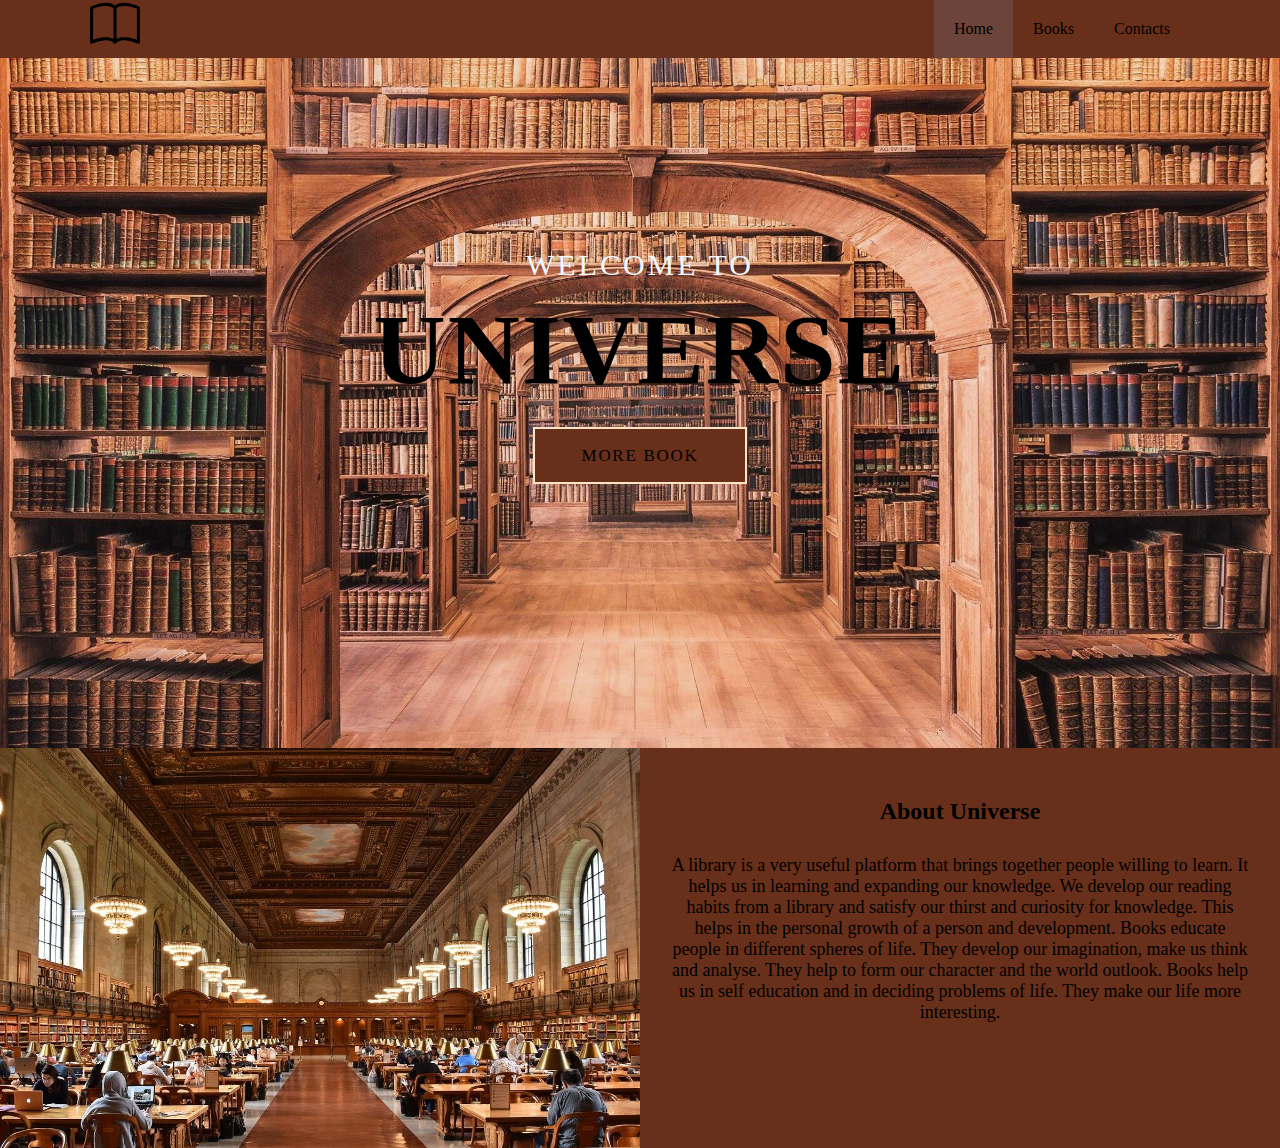
<file: index.html>
<!DOCTYPE html>
<html lang="en">
<head>
    <meta charset="UTF-8">
    <meta http-equiv="X-UA-Compatible" content="IE=edge">
    <meta name="viewport" content="width=device-width, initial-scale=1.0">
    <title>Universe</title>
    <link rel="stylesheet" href="https://use.fontawesome.com/releases/v5.6.1/css/all.css"
    integrity="sha384-gfdkjb5BdAXd+lj+gudLWI+BXq4IuLW5IT+brZEZsLFm++aCMLF1V92rMkPaX4PP"
    crossorigin="anonymous">
    <link rel="stylesheet" href="https://fonts.googleapis.com/css2?family=Lora&display=swap">
    <link rel="stylesheet" href="css/style.css">
</head>
<body>
    <header>
     <nav id="navbar">
        <div class="container">    
             <svg xmlns="http://www.w3.org/2000/svg" width="50" height="50" fill="currentColor" class="bi bi-book" viewBox="0 0 16 16">
             <path d="M1 2.828c.885-.37 2.154-.769 3.388-.893 1.33-.134 2.458.063 3.112.752v9.746c-.935-.53-2.12-.603-3.213-.493-1.18.12-2.37.461-3.287.811V2.828zm7.5-.141c.654-.689 1.782-.886 3.112-.752 1.234.124 2.503.523 3.388.893v9.923c-.918-.35-2.107-.692-3.287-.81-1.094-.111-2.278-.039-3.213.492V2.687zM8 1.783C7.015.936 5.587.81 4.287.94c-1.514.153-3.042.672-3.994 1.105A.5.5 0 0 0 0 2.5v11a.5.5 0 0 0 .707.455c.882-.4 2.303-.881 3.68-1.02 1.409-.142 2.59.087 3.223.877a.5.5 0 0 0 .78 0c.633-.79 1.814-1.019 3.222-.877 1.378.139 2.8.62 3.681 1.02A.5.5 0 0 0 16 13.5v-11a.5.5 0 0 0-.293-.455c-.952-.433-2.48-.952-3.994-1.105C10.413.809 8.985.936 8 1.783z"/>
             </svg>
             <ul>
                <li><a href="#" class="current">Home</a></li>
                <li><a href="Books.html">Books</a></li>
                <li><a href="contacts.html">Contacts</a></li>
             </ul>
        </div>
     </nav>
     <div id="showcase">
         <div class="container">
             <div class="showcase-content">
                 <div class="offer">
                 <p>Welcome to</p>
                 <h1>Universe</h1>
                 <a href="Books.html" class="btn">More book</a>
                 </div>
             </div>   
        </div>   
     </div>
    </header>
    <section id="home-info" class="bg">
        <div class="info-img"></div>
        <div class="info-content">
            <h2>About Universe</h2>
            <p>A library is a very useful platform that brings together people willing to learn.
                It helps us in learning and expanding our knowledge.
                We develop our reading habits from a library and satisfy our thirst and curiosity for knowledge.
                This helps in the personal growth of a person and development.
                Books educate people in different spheres of life.
                They develop our imagination, make us think and analyse. 
                They help to form our character and the world outlook. 
                Books help us in self education and in deciding problems of life. 
                They make our life more interesting.</p>
        </div>
    </section>          
</body>
</html>
</file>
<file: css/style.css>
* {
    margin: 0;
    padding: 0;
    box-sizing: border-box;
}
a {
    color:black;
    text-decoration: none;
}
h1, h2, h3, h4, h5, h6 {
    padding-bottom: 20px;
}
p {
    margin: 10px 0;
}
#navbar {
    background-color: rgb(104, 48, 26);
    overflow: auto;
}
#navbar ul {
    float: right;
    list-style: none;
}
#navbar ul li {
    float: left;
}
#navbar ul li a {
    display: inline-block;
    padding: 20px;
}
.current {
    background-color: #6c4439;
    color: black;
}
.container {
    max-width: 1100px;
    margin: auto;
}
#showcase {
   background-image: url(../img/img6.jpg); 
   background-repeat: no-repeat;
   background-position: center;
   background-size: cover;
   height: 690px;
}
.showcase-content {
    text-align: center;
    padding-top: 60px;
}
.offer {
    text-transform: uppercase;
    margin-top: 130px;
}
.offer p {
    font-size: 30px;
    letter-spacing: 0.1em;
    color: aliceblue;
}
.offer h1 {
    font-size:100px;
    margin-bottom: 19px;
    margin-top: 9px;
    letter-spacing: 0.02em;
}
.btn {
    background-color: rgb(104, 48, 26);;
    font-size: 17px;
    text-align: center;
    letter-spacing: 0.1em;
    padding: 17px 47px;
    border: 2px solid bisque;
    width: 238px;
    transition: .4s ease;
}
.btn:hover {
    background-color: bisque;
}
#home-info {
    margin-top: 30p x;
    height: 400px;
}
#home-info .info-img {
    float: left;
    width: 50%;
    height: 100%;
    background-image: url(../img/book2.jpg);
    background-size: cover;
}
.bg {
    background: rgb(104, 48, 26);
}
.info-content {
    float: right;
    width: 50%;
    height: 100%;
    text-align: center;
    padding: 50px 30px;
}
.info-content p {
    padding-bottom: 20px;
    font-size: 18px;
}
.content {
    margin-top: -20px;
    background-image: url(../img/img1.jpg);
    background-repeat: no-repeat;
    background-position: center;
    background-size: cover;
    height: 695px;
    color: aliceblue;
    position: relative;
}
.content-content {
    padding-top: 60px;
    padding-left: 40px;
    text-transform: uppercase;
    margin-top: 20px;
}
.content h1 {
    font-size: 30px;
    letter-spacing: 2px;
    padding-top: 150px;
}
.content p {
    font-size: 20px;
    letter-spacing: 0.02em;
    line-height: 30px;
    padding-bottom: 25px;
}
.cn {
    background-color: rgb(104, 48, 26);
    font-size: 17px;
    text-align: center;
    letter-spacing: 0.1em;
    padding: 17px 47px;
    border: 2px solid bisque;
    width: 238px; 
    transition: .4s ease;
}
.cn a {
    transition: .3s ease;
    padding-top: 20px;
}
.cn:hover {
    background-color: bisque;
}
.form {
    width: 300px;
    height: 450px;
    background-color: rgb(104, 48, 26);
    position: absolute;
    top: 150px;
    left: 1000px;
    border-radius: 10px;
    padding-top: 25px;
    padding-left: 30px;
}
.form h2 {
    width: 220px;
    text-align: center;
    color: aliceblue;
    font-size: 22px;
    background-color: #6c4439;
    border-radius: 5px;
    margin: 2px;
    padding: 8px;
}
.form input {
    width: 240px;
    height: 35px;
    background: transparent;
    border-bottom: 1px solid ;
    border-top: none;
    border-right: none;
    border-left: none;
    color: bisque;
    font-size: 15px;
    letter-spacing: 1px;
    margin-top: 30px;
}
.form input:focus {
    outline: none;
}
::placeholder {
    color: aliceblue;
}
.btnn {
    width: 240px;  
    background-color: #6c4439;
    margin-top: 20px;
    font-size: 20px;
    border-radius: 5px;
    transition: 0.4s ease;
}
.btnn:hover {
    color: bisque;
}
.btnn a{
    text-decoration: none;
    color: aliceblue;
    font-weight: bold;
}
.form .link {
    font-size: 16px;
    padding: 10px;
    text-align: center;
    color:bisque;
}
.form .liw {
    padding: 5px;
    text-align: center;
    color: bisque;
    font-size: 16px;
}
.icon a{
    text-decoration: none;
}
.icon ion-icon {
    font-size: 30px;
    padding-left: 20px;
    padding-top: 5px;
    transition: 0.3s ease;
}
.icon ion-icon:hover {
    color: bisque;
}
#featured {
    background-color:rgb(104, 48, 26);
    margin-top: 10px;
}
#featured h1{
    font-size: 3rem;
    padding: .5rem 2rem;
    text-align: center;
    margin-bottom: auto;
    position: relative
}
#featured .featured-slider .box {
    background-color: rgb(104, 48, 26);
    width: 455px;
    height: 575px;
    margin: 10px 10px;
    position: relative;
    overflow: hidden;
    border: var(--border);
    text-align: center;
    float: left;
}
#featured .featured-slider .box:hover {
    border: var(--border-hover);
}
#featured .featured-slider .box .image {
    padding: 1rem;
    background: linear-gradient(15deg, #eee 30%, #fff 30.1%);
}
#featured .featured-slider .box .image img {
    height: 25rem;
}
.contents .btn {
    background-color: #6c4439;
    border: 2px solid bisque;
}
.contents .btn:hover {
    background-color: bisque;
}
</file>
